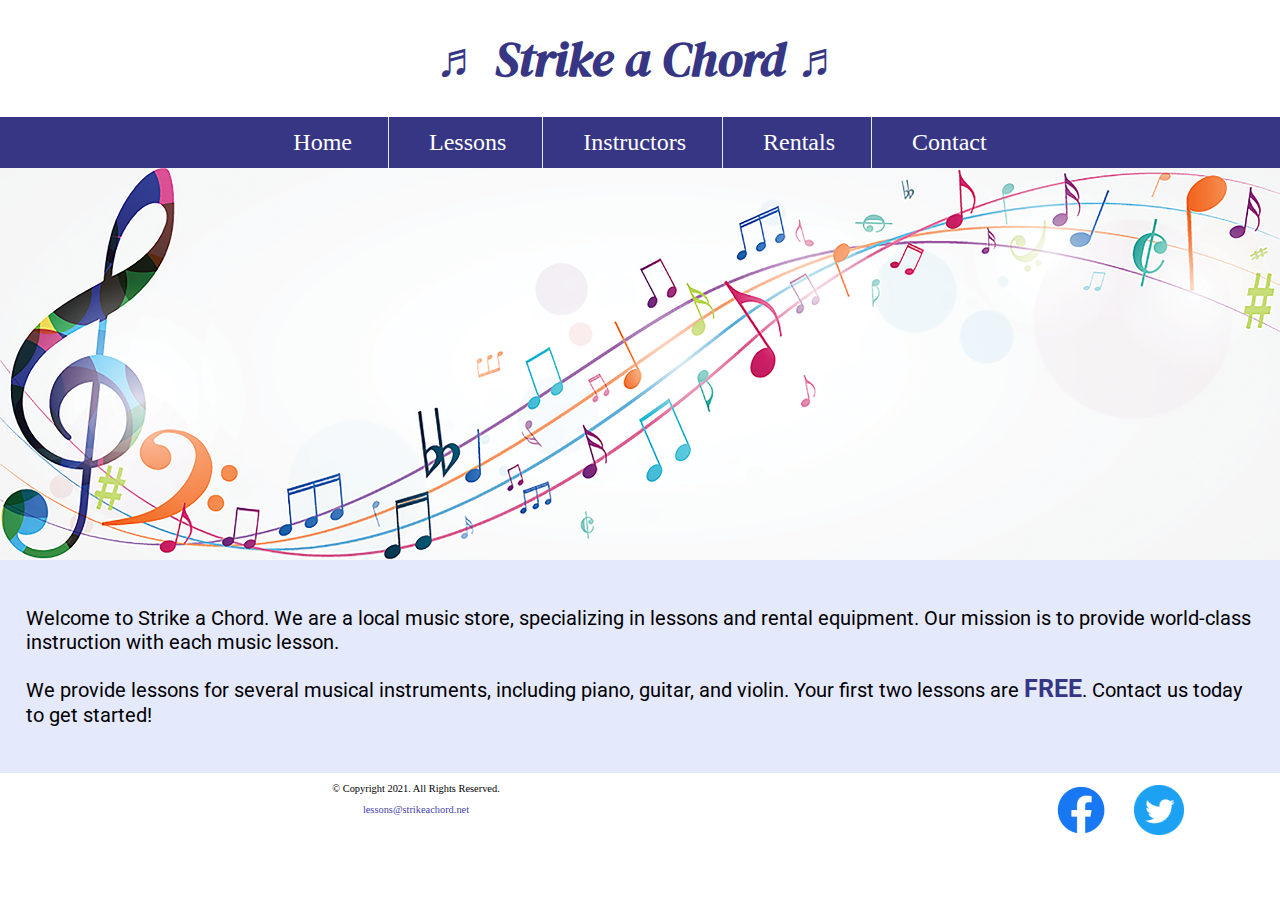
<file: index.html>
<!DOCTYPE html>
<!-- 
	Student Name: Maria Cruz
	File Name: index.html
	Today's Date: May 7, 2021
 -->
<html lang="en">
<head>
	<title>Music Lessons - Rentals | Strike a Chord</title>
	<meta charset="utf-8">
	<meta name="description" content="Strike A Chord specializes in music lessons and music rental equipment.">
    <link rel="stylesheet" href="css/styles.css">
    <meta name="viewport" content="width=device-width, initial-scale=1.0">
    <link href="https://fonts.googleapis.com/css?family=DM+Serif+Display:400i|Roboto&display=swap" rel="stylesheet">
    <link rel="shortcut icon" href="images/favicon.ico">
	<link rel="icon" type="image/png" sizes="32x32" href="images/favicon-32.png">
    <link rel="apple-touch-icon" sizes="180x180" href="images/apple-touch-icon.png">
	<link rel="icon" sizes="192x192" href="images/android-chrome-192.png">
</head>
<body>
<!-- Mobile Nav -->
	<nav class="mobile-nav">
	 <div id="menu-links">
	 <a href="index.html">Home</a>
	 <a href="lessons.html">Lessons</a>
	 <a href="instructors.html">Instructors</a>
	 <a href="rentals.html">Rentals</a>
	 <a href="contact.html">Contact Us</a>
	 </div>
	 <a class="menu-icon" onclick="hamburger()">
	 <div>&#9776;</div>
	 </a>
	 </nav>
	<header>
		<h1> <span class="tab-desk">&#9836;</span> Strike a Chord <span class="tab-desk">&#9836;</span> </h1>
	</header>
	
	<nav class="tab-desk">
		<ul>
            <li><a href="index.html">Home</a></li>  
            <li><a href="lessons.html">Lessons</a></li>   
            <li><a href="instructors.html">Instructors</a></li>    
            <li><a href="rentals.html">Rentals</a></li>    
            <li><a href="contact.html">Contact</a></li>
        </ul>
	</nav>
    
    <!-- Hero Image -->
    <div id="hero" class="tab-desk">
        <img src="images/music-notes.png" alt="colorful music notes">
    </div>
	
	<!-- Use the main area to add the main content to the webpage -->
	<main>
		
        <div id="intro">
            
            <p>Welcome to Strike a Chord. We are a local music store, specializing in lessons and rental equipment. Our mission is to provide world-class instruction with each music lesson.</p>

            <p>We provide lessons for several musical instruments, including piano, guitar, and violin. Your first two lessons are <span class="action">FREE</span>. Contact us today to get started!</p>
            
        </div>
		
	</main>
	
	<footer>
	 <div class="copyright">
		<p>&copy; Copyright 2021. All Rights Reserved.</p>
		<p><a href="mailto:lessons@strikeachord.net">lessons@strikeachord.net</a></p>
	 </div>
	 <div class="social">
		<a href="https://www.facebook.com" target="_blank"><img src="images/facebook-logo.png" alt="Facebook logo"></a>
		<a href="https://www.twitter.com" target="_blank"><img src="images/twitter-logo.png" alt="Twitter logo"></a>
	 </div>
	</footer>
	<script src="scripts/script.js"></script>
</body>
</html>
</file>
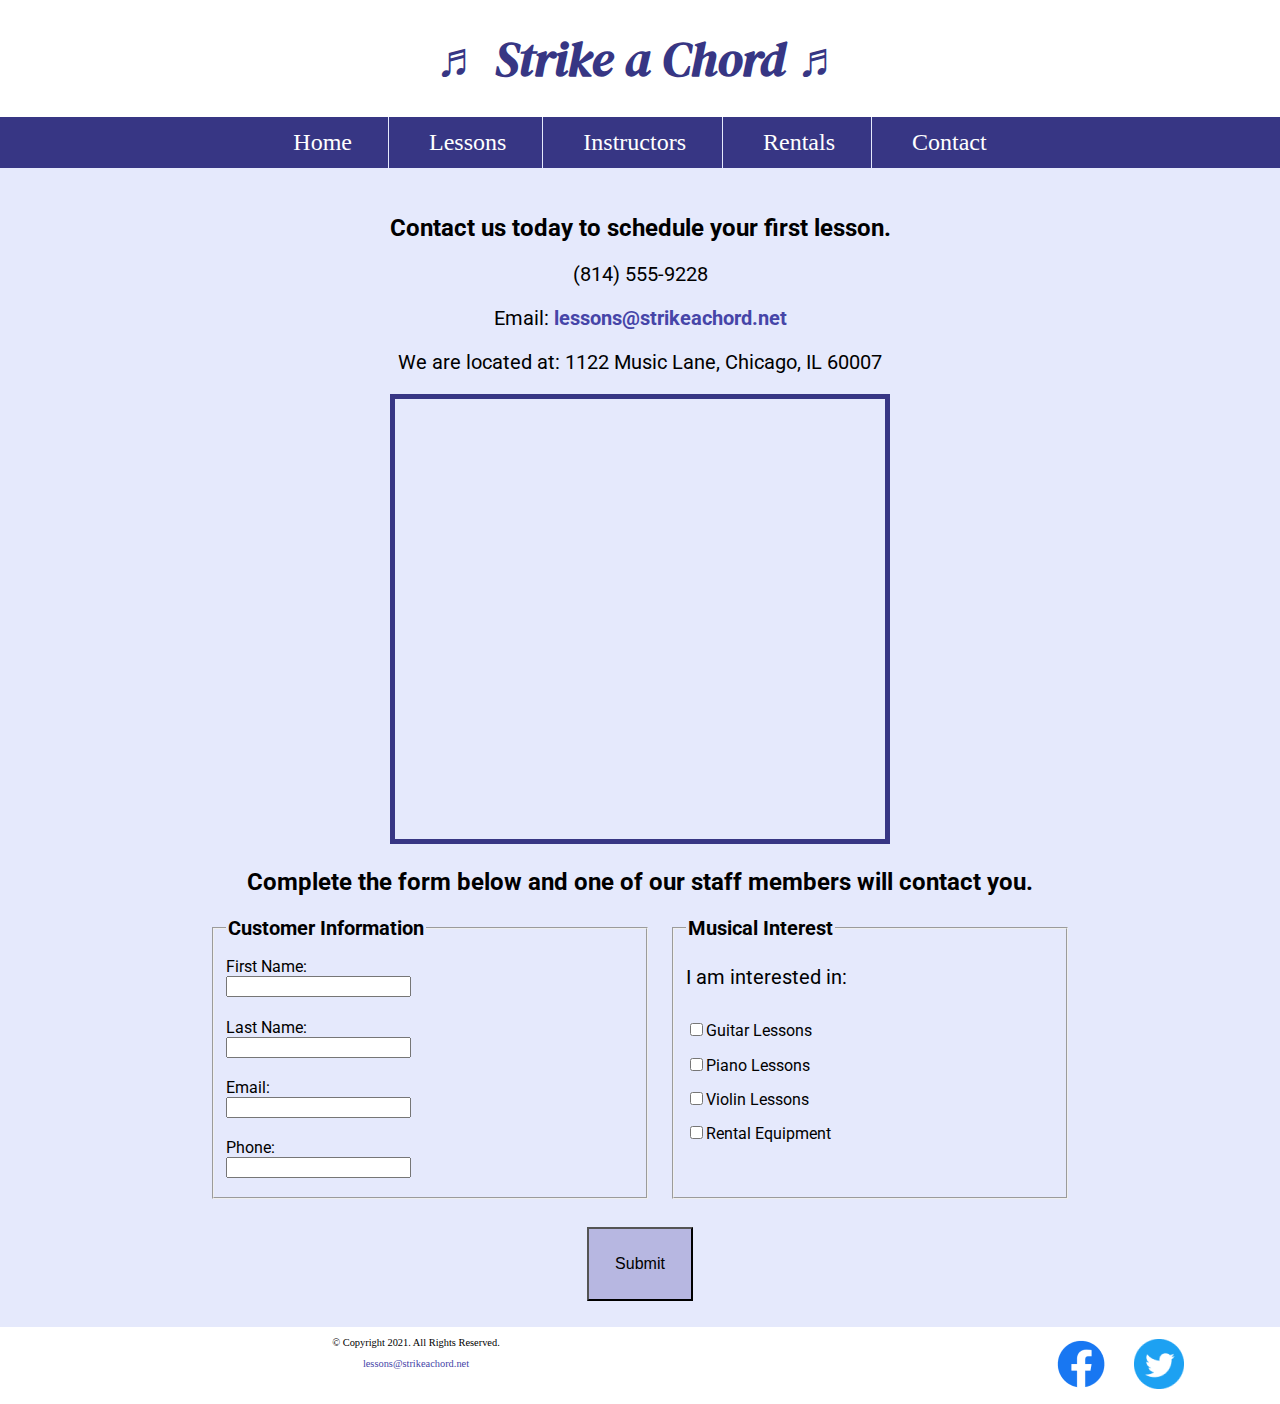
<file: contact.html>
<!DOCTYPE html>
<!-- 
	Student Name: Maria Cruz
	File Name: contact.html
	Today's Date: May 20, 2021
 -->
<html lang="en">
<head>
	<title>Location | Strike a Chord</title>
	<meta charset="utf-8">
	<meta name="description" content="Contact us at (814)555-9228 or visit us at 1122 Music Lane, Chicago, IL for more information.">
    <link rel="stylesheet" href="css/styles.css">
    <meta name="viewport" content="width=device-width, initial-scale=1.0">
    <link href="https://fonts.googleapis.com/css?family=DM+Serif+Display:400i|Roboto&display=swap" rel="stylesheet">
    <link rel="shortcut icon" href="images/favicon.ico">
	<link rel="icon" type="image/png" sizes="32x32" href="images/favicon-32.png">
    <link rel="apple-touch-icon" sizes="180x180" href="images/apple-touch-icon.png">
	<link rel="icon" sizes="192x192" href="images/android-chrome-192.png">
</head>
<body>
<!-- Mobile Nav -->
	<nav class="mobile-nav">
	 <div id="menu-links">
	 <a href="index.html">Home</a>
	 <a href="lessons.html">Lessons</a>
	 <a href="instructors.html">Instructors</a>
	 <a href="rentals.html">Rentals</a>
	 <a href="contact.html">Contact Us</a>
	 </div>
	 <a class="menu-icon" onclick="hamburger()">
	 <div>&#9776;</div>
	 </a>
	 </nav>
	<header>
		<h1> <span class="tab-desk">&#9836;</span> Strike a Chord <span class="tab-desk">&#9836;</span> </h1>
	</header>
	
	<nav class="tab-desk">
		<ul>
            <li><a href="index.html">Home</a></li>  
            <li><a href="lessons.html">Lessons</a></li>   
            <li><a href="instructors.html">Instructors</a></li>    
            <li><a href="rentals.html">Rentals</a></li>    
            <li><a href="contact.html">Contact</a></li>
        </ul>
	</nav>
	
	<!-- Use the main area to add the main content to the webpage -->
	<main>
        
        <div id="contact">
            
            <h2>Contact us today to schedule your first lesson.</h2>
            <p class="tel-link mobile"><a href="tel:8145559228">(814) 555-9228</a></p>
            <p class="tab-desk">(814) 555-9228</p>
            <p>Email: <a href="mailto:lessons@strikeachord.net" class="email-link">lessons@strikeachord.net</a></p>
            <p>We are located at: 1122 Music Lane, Chicago, IL 60007</p>
            
            <iframe src="https://www.google.com/maps/embed?pb=!1m18!1m12!1m3!1d380513.7160580949!2d-88.01215278051977!3d41.83339249282865!2m3!1f0!2f0!3f0!3m2!1i1024!2i768!4f13.1!3m3!1m2!1s0x880e2c3cd0f4cbed%3A0xafe0a6ad09c0c000!2sChicago%2C+IL!5e0!3m2!1sen!2sus!4v1558660826146!5m2!1sen!2sus" width="600" height="450" class="map" allowfullscreen></iframe>
        
        </div>
        
        <div id="form">
                
                <h2>Complete the form below and one of our staff members will contact you.</h2> 
            
                <form class="form-grid"><!-- Start Form -->
                    
                    <fieldset>
                        <legend>Customer Information</legend>
                        <label for="fName">First Name:</label>
                        <input type="text" name="fName" id="fName">

                        <label for="lName">Last Name:</label>
                        <input type="text" name="lName" id="lName"> 
                        
                        <label for="email">Email:</label>
                        <input type="email" name="email" id="email">
                        
                        <label for="phone">Phone:</label>
                        <input type="tel" id="phone" name="phone">
                    </fieldset>
                    
                    <fieldset>
                        <legend>Musical Interest</legend>
                        <p>I am interested in:</p>
                            
                        <label for="guitarles"><input type="checkbox" name="interest" id="guitarles" value="Guitar Lessons">Guitar Lessons</label>

                        <label for="piano"><input type="checkbox" name="interest" id="pianoles" value="Piano Lessons">Piano Lessons</label>

                        <label for="violin"><input type="checkbox" name="interest" id="violinles" value="Violin Lessons">Violin Lessons</label>
                        
                        <label for="rent"><input type="checkbox" name="interest" id="rent" value="Rental Equipment">Rental Equipment</label>
                        
                    </fieldset>
                    
                    <input type="submit" id="submit" value="Submit" class="btn">
                    
                </form>
            
            </div>
        
	</main>
	
	<footer>
	 <div class="copyright">
		<p>&copy; Copyright 2021. All Rights Reserved.</p>
		<p><a href="mailto:lessons@strikeachord.net">lessons@strikeachord.net</a></p>
	 </div>
	 <div class="social">
		<a href="https://www.facebook.com" target="_blank"><img src="images/facebook-logo.png" alt="Facebook logo"></a>
		<a href="https://www.twitter.com" target="_blank"><img src="images/twitter-logo.png" alt="Twitter logo"></a>
	 </div>
	</footer>
	<script src="scripts/script.js"></script>
</body>
</html>
</file>
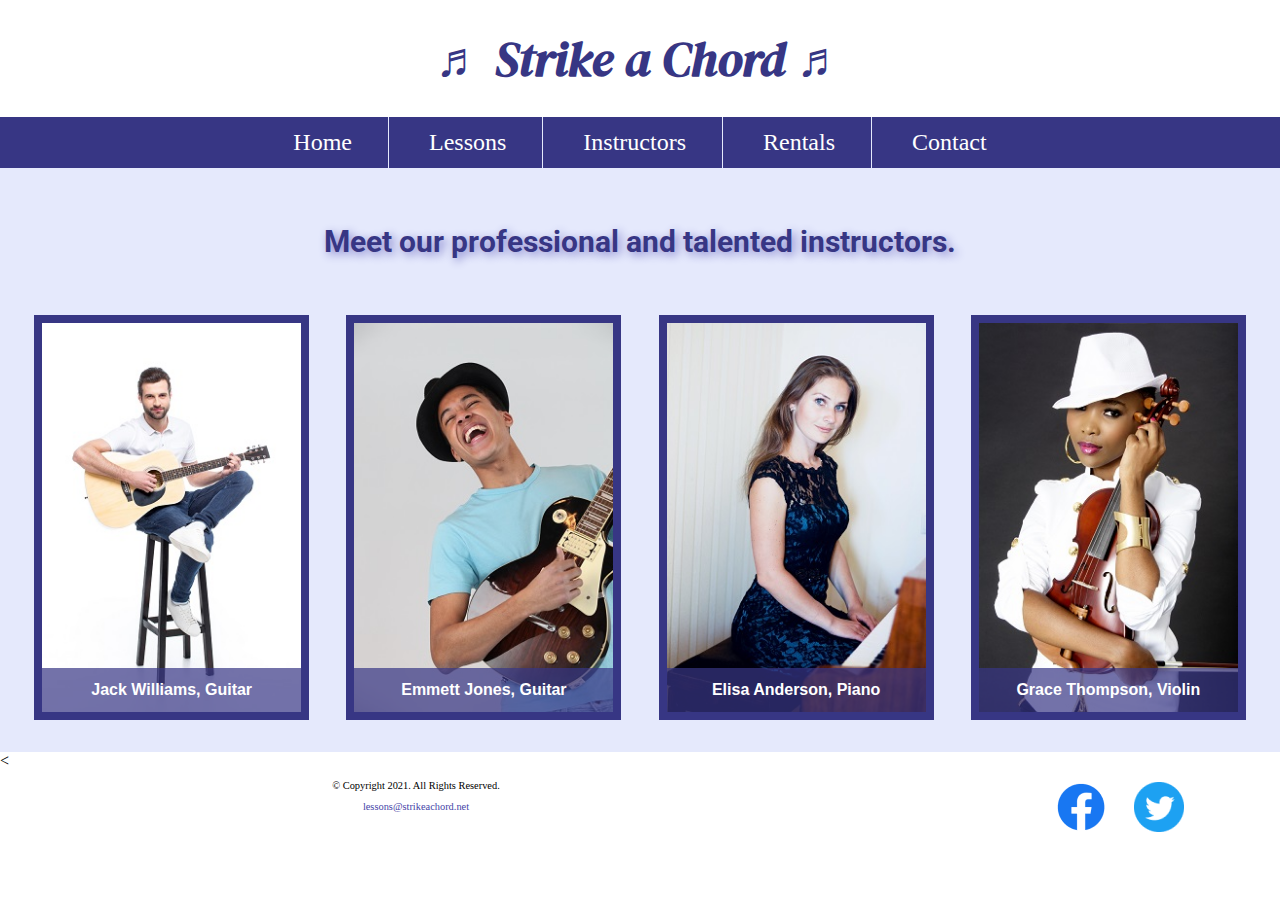
<file: instructors.html>
<!DOCTYPE html>
<!-- 
	Student Name: Maria Cruz
	File Name: instructors.html
	Today's Date: July 27, 2021
 -->
<html lang="en">
<head>
	<title>Instructors | Strike a Chord</title>
	<meta charset="utf-8">
	<meta name="description" content="Our instructors are knowledgeable and professional.">
    <link rel="stylesheet" href="css/styles.css">
    <meta name="viewport" content="width=device-width, initial-scale=1.0">
    <link href="https://fonts.googleapis.com/css?family=DM+Serif+Display:400i|Roboto&display=swap" rel="stylesheet">
    <link rel="shortcut icon" href="images/favicon.ico">
	<link rel="icon" type="image/png" sizes="32x32" href="images/favicon-32.png">
    <link rel="apple-touch-icon" sizes="180x180" href="images/apple-touch-icon.png">
	<link rel="icon" sizes="192x192" href="images/android-chrome-192.png">
</head>
<body>
<!-- Mobile Nav -->
	<nav class="mobile-nav">
	 <div id="menu-links">
	 <a href="index.html">Home</a>
	 <a href="lessons.html">Lessons</a>
	 <a href="instructors.html">Instructors</a>
	 <a href="rentals.html">Rentals</a>
	 <a href="contact.html">Contact Us</a>
	 </div>
	 <a class="menu-icon" onclick="hamburger()">
	 <div>&#9776;</div>
	 </a>
	 </nav>
	<header>
		<h1> <span class="tab-desk">&#9836;</span> Strike a Chord <span class="tab-desk">&#9836;</span> </h1>
	</header>
	
	<nav class="tab-desk">
		<ul>
            <li><a href="index.html">Home</a></li>  
            <li><a href="lessons.html">Lessons</a></li>   
            <li><a href="instructors.html">Instructors</a></li>    
            <li><a href="rentals.html">Rentals</a></li>    
            <li><a href="contact.html">Contact</a></li>
        </ul>
	</nav>
	
	<!-- Use the main area to add the main content to the webpage -->
	<main class="grid">
        
        <aside>
            <p>Meet our professional and talented instructors.</p>
        </aside>
        
        <figure>
            <img src="images/guitar-instructor.jpg" alt="guitar instructor">
            <figcaption>Jack Williams, Guitar</figcaption>
        </figure>
        
        <figure>
            <img src="images/electric-guitar-instructor.jpg" alt="guitar instructor">
            <figcaption>Emmett Jones, Guitar</figcaption>
        </figure>
        
        <figure>
            <img src="images/piano-instructor.jpg" alt="piano instructor">
            <figcaption>Elisa Anderson, Piano</figcaption>
        </figure>
        
        <figure>
            <img src="images/violin-instructor.jpg" alt="guitar instructor">
            <figcaption>Grace Thompson, Violin</figcaption>
        </figure>
        
	</main>
	
	<<footer>
	 <div class="copyright">
		<p>&copy; Copyright 2021. All Rights Reserved.</p>
		<p><a href="mailto:lessons@strikeachord.net">lessons@strikeachord.net</a></p>
	 </div>
	 <div class="social">
		<a href="https://www.facebook.com" target="_blank"><img src="images/facebook-logo.png" alt="Facebook logo"></a>
		<a href="https://www.twitter.com" target="_blank"><img src="images/twitter-logo.png" alt="Twitter logo"></a>
	 </div>
	</footer>
	<script src="scripts/script.js"></script>
</body>
</html>
</file>
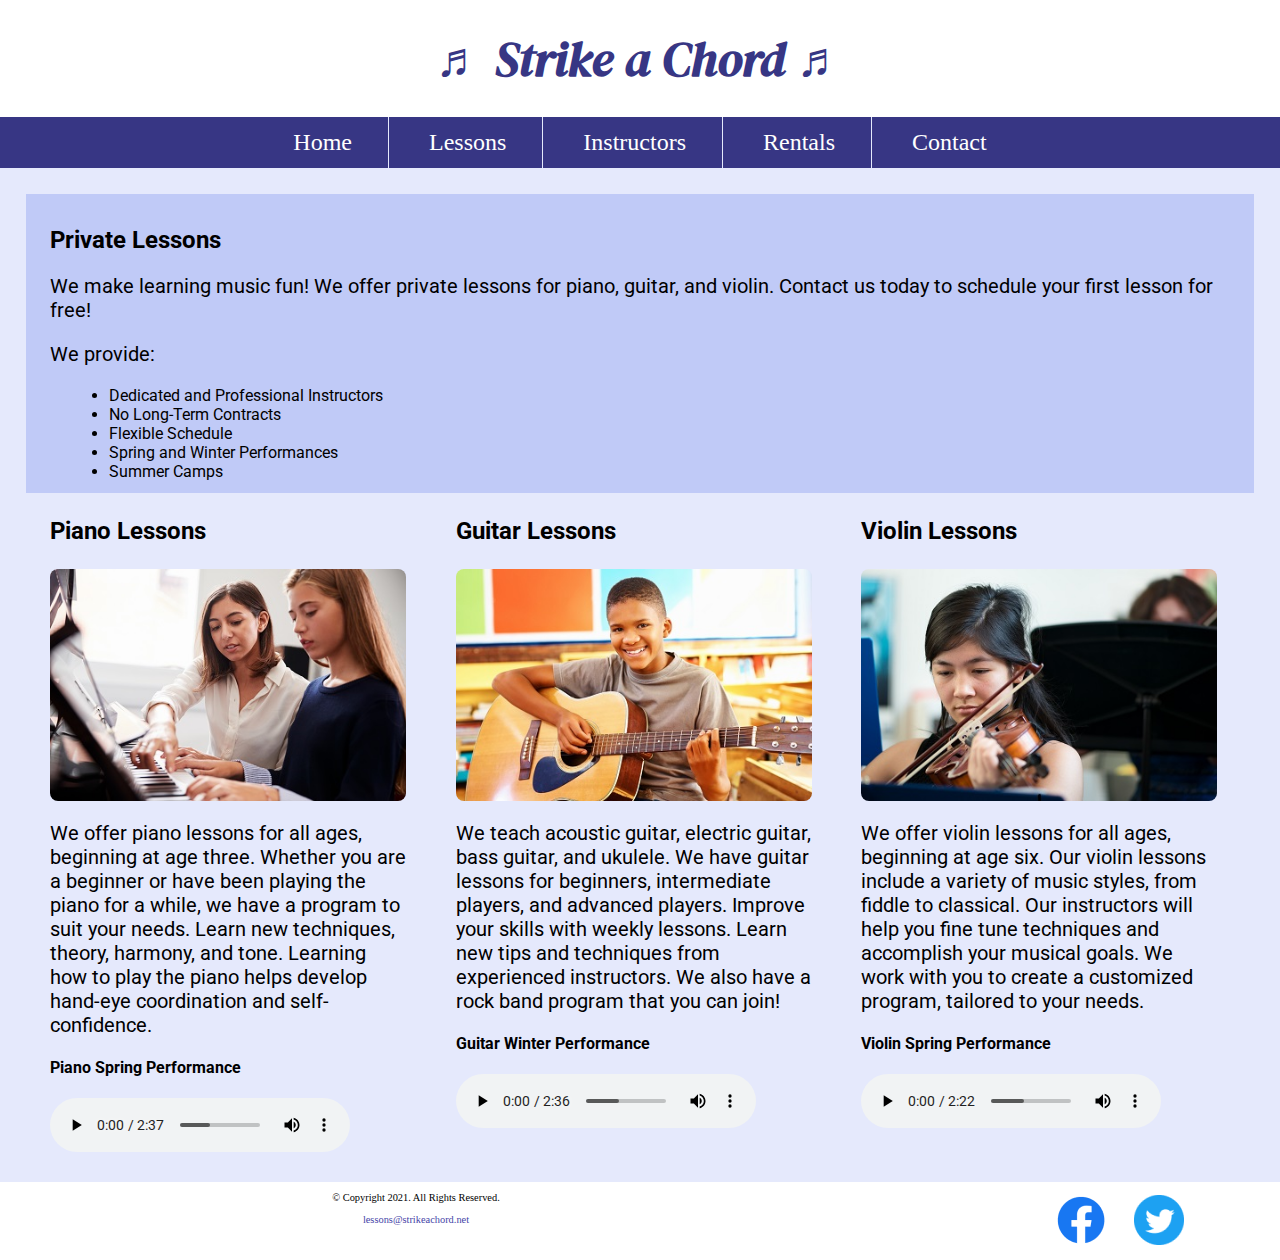
<file: lessons.html>
<!DOCTYPE html>
<!-- 
	Student Name: Mark Gore
	File Name: lessons.html
	Today's Date: January 10, 2024
 -->
<html lang="en">
<head>
	<title>Piano, Guitar, Violin Lessons | Strike a Chord</title>
	<meta charset="utf-8">
	<meta name="description" content="We provide music lessons for piano, guitar, electric guitar, bass guitar, ukelele, and the violin. Your first two lessons are free.">
    <link rel="stylesheet" href="css/styles.css">
    <meta name="viewport" content="width=device-width, initial-scale=1.0">
    <link href="https://fonts.googleapis.com/css?family=DM+Serif+Display:400i|Roboto&display=swap" rel="stylesheet">
    <link rel="shortcut icon" href="images/favicon.ico">
	<link rel="icon" type="image/png" sizes="32x32" href="images/favicon-32.png">
    <link rel="apple-touch-icon" sizes="180x180" href="images/apple-touch-icon.png">
	<link rel="icon" sizes="192x192" href="images/android-chrome-192.png">
</head>
<body>
<!-- Mobile Nav -->
	<nav class="mobile-nav">
	 <div id="menu-links">
	 <a href="index.html">Home</a>
	 <a href="lessons.html">Lessons</a>
	 <a href="instructors.html">Instructors</a>
	 <a href="rentals.html">Rentals</a>
	 <a href="contact.html">Contact Us</a>
	 </div>
	 <a class="menu-icon" onclick="hamburger()">
	 <div>&#9776;</div>
	 </a>
	 </nav>
	<header>
		<h1> <span class="tab-desk">&#9836;</span> Strike a Chord <span class="tab-desk">&#9836;</span> </h1>
	</header>
	
	<nav class="tab-desk">
		<ul>
            <li><a href="index.html">Home</a></li>  
            <li><a href="lessons.html">Lessons</a></li>   
            <li><a href="instructors.html">Instructors</a></li>    
            <li><a href="rentals.html">Rentals</a></li>    
            <li><a href="contact.html">Contact</a></li>
        </ul>
	</nav>
	
	<!-- Use the main area to add the main content to the webpage -->
	<main>
        
        <section id="info">
            
            <h2>Private Lessons</h2>
            <p>We make learning music fun! We offer private lessons for piano, guitar, and violin. Contact us today to schedule your first lesson for free! </p>
            <p>We provide:</p>
            <ul>
                <li>Dedicated and Professional Instructors</li>
                <li>No Long-Term Contracts</li>
                <li>Flexible Schedule</li>
                <li>Spring and Winter Performances</li>
                <li>Summer Camps</li>
            </ul>
        
        </section>
        
        <section id="piano">
            
            <h3>Piano Lessons</h3>
            <img src="images/piano-lesson.jpg" alt="piano teacher and student sitting at a piano" class="round">
            <p>We offer piano lessons for all ages, beginning at age three. Whether you are a beginner or have been playing the piano for a while, we have a program to suit your needs. Learn new techniques, theory, harmony, and tone. Learning how to play the piano helps develop hand-eye coordination and self-confidence.</p>
			
			
			<h4>Piano Spring Performance</h4>
			<audio controls>
			<source src="media/piano.mp3" type="audio/mp3">
			<source src="media/piano.ogg" type="audio/ogg">
			<p>Your browser does not support the audio element.</p>
			</audio>
        
        </section>
        
        <section id="guitar">
            
            <h3>Guitar Lessons</h3>
            <img src="images/child-guitar.jpg" alt="child with a smile holding a guitar" class="round">
            <p>We teach acoustic guitar, electric guitar, bass guitar, and ukulele. We have guitar lessons for beginners, intermediate players, and advanced players. Improve your skills with weekly lessons. Learn new tips and techniques from experienced instructors. We also have a rock band program that you can join!</p>
			
			
			<h4>Guitar Winter Performance</h4>
			<audio controls>
			<source src="media/guitar.mp3" type="audio/mp3">
			<source src="media/guitar.ogg" type="audio/ogg">
			<p>Your browser does not support the audio element.</p>
			</audio>
			
        </section>
        
        <section id="violin">
            
            <h3>Violin Lessons</h3>
            <img src="images/woman-violin.jpg" alt="woman playing the violin" class="round">
            <p>We offer violin lessons for all ages, beginning at age six. Our violin lessons include a variety of music styles, from fiddle to classical. Our instructors will help you fine tune techniques and accomplish your musical goals. We work with you to create a customized program, tailored to your needs.</p>
			
			
			<h4>Violin Spring Performance</h4>
			<audio controls>
			<source src="media/violin.mp3" type="audio/mp3">
			<source src="media/violin.ogg" type="audio/ogg">
			<p>Your browser does not support the audio element.</p>
			</audio>
        </section>
        
	</main>
	
	<footer>
	 <div class="copyright">
		<p>&copy; Copyright 2021. All Rights Reserved.</p>
		<p><a href="mailto:lessons@strikeachord.net">lessons@strikeachord.net</a></p>
	 </div>
	 <div class="social">
		<a href="https://www.facebook.com" target="_blank"><img src="images/facebook-logo.png" alt="Facebook logo"></a>
		<a href="https://www.twitter.com" target="_blank"><img src="images/twitter-logo.png" alt="Twitter logo"></a>
	 </div>
	</footer>
	<script src="scripts/script.js"></script>
</body>
</html>
</file>
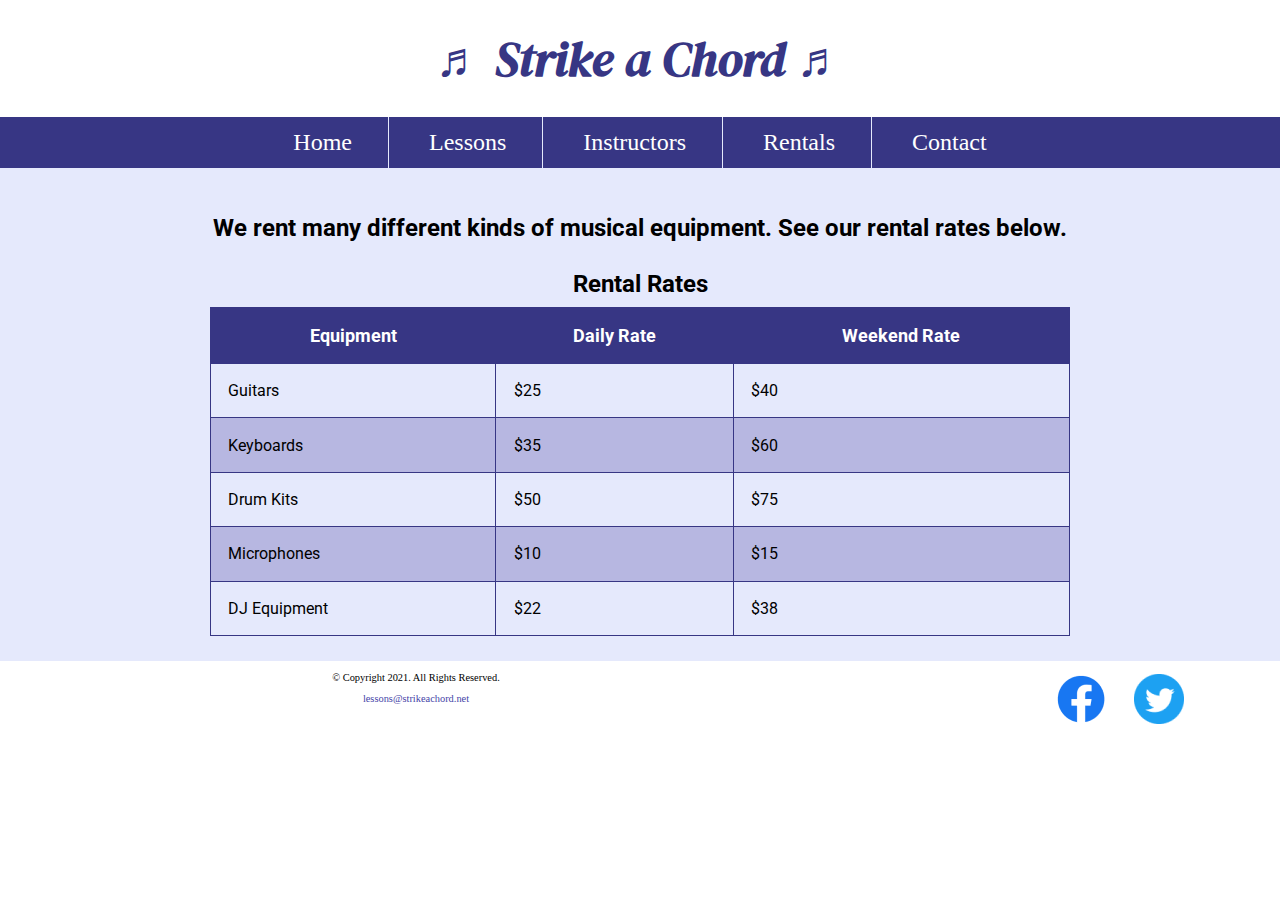
<file: rentals.html>
<!DOCTYPE html>
<!-- 
	Student Name: Maria Cruz
	File Name: rentals.html
	Today's Date: May 7, 2021
 -->
<html lang="en">
<head>
	<title>Music Rental Equipment | Strike a Chord</title>
	<meta charset="utf-8">
	<meta name="description" content="Need music rental equipment? We rent guitars, keyboards, drum kits, microphones, and DJ equipment.">
    <link rel="stylesheet" href="css/styles.css">
    <meta name="viewport" content="width=device-width, initial-scale=1.0">
    <link href="https://fonts.googleapis.com/css?family=DM+Serif+Display:400i|Roboto&display=swap" rel="stylesheet">
    <link rel="shortcut icon" href="images/favicon.ico">
	<link rel="icon" type="image/png" sizes="32x32" href="images/favicon-32.png">
    <link rel="apple-touch-icon" sizes="180x180" href="images/apple-touch-icon.png">
	<link rel="icon" sizes="192x192" href="images/android-chrome-192.png">
</head>
<body>
<!-- Mobile Nav -->
	<nav class="mobile-nav">
	 <div id="menu-links">
	 <a href="index.html">Home</a>
	 <a href="lessons.html">Lessons</a>
	 <a href="instructors.html">Instructors</a>
	 <a href="rentals.html">Rentals</a>
	 <a href="contact.html">Contact Us</a>
	 </div>
	 <a class="menu-icon" onclick="hamburger()">
	 <div>&#9776;</div>
	 </a>
	 </nav>
	<header>
		<h1> <span class="tab-desk">&#9836;</span> Strike a Chord <span class="tab-desk">&#9836;</span> </h1>
	</header>
	
	<nav class="tab-desk">
		<ul>
            <li><a href="index.html">Home</a></li>  
            <li><a href="lessons.html">Lessons</a></li>   
            <li><a href="instructors.html">Instructors</a></li>    
            <li><a href="rentals.html">Rentals</a></li>    
            <li><a href="contact.html">Contact</a></li>
        </ul>
	</nav>
	
	<!-- Use the main area to add the main content to the webpage -->
	<main>
        
        <div id="rental">
            
            <h2>We rent many different kinds of musical equipment. See our rental rates below.</h2>
            
            <table>
                <caption>Rental Rates</caption>
                <tr><!-- Row 1 -->
                    <th>Equipment</th>
                    <th>Daily Rate</th>
                    <th>Weekend Rate</th>
                </tr>
                
                <tr><!-- Row 2 -->
                    <td>Guitars</td>
                    <td>$25</td>
                    <td>$40</td>
                </tr>
                
                <tr><!-- Row 3 -->
                    <td>Keyboards</td>
                    <td>$35</td>
                    <td>$60</td>
                </tr>
                
                <tr><!-- Row 4 -->
                    <td>Drum Kits</td>
                    <td>$50</td>
                    <td>$75</td>
                </tr>
                
                <tr><!-- Row 5 -->
                    <td>Microphones</td>
                    <td>$10</td>
                    <td>$15</td>
                </tr>
                
                <tr><!-- Row 6 -->
                    <td>DJ Equipment</td>
                    <td>$22</td>
                    <td>$38</td>
                </tr>
            
            </table>
        
        </div>
        
	</main>
	
	<footer>
	 <div class="copyright">
		<p>&copy; Copyright 2021. All Rights Reserved.</p>
		<p><a href="mailto:lessons@strikeachord.net">lessons@strikeachord.net</a></p>
	 </div>
	 <div class="social">
		<a href="https://www.facebook.com" target="_blank"><img src="images/facebook-logo.png" alt="Facebook logo"></a>
		<a href="https://www.twitter.com" target="_blank"><img src="images/twitter-logo.png" alt="Twitter logo"></a>
	 </div>
	</footer>
	<script src="scripts/script.js"></script>
</body>
</html>
</file>
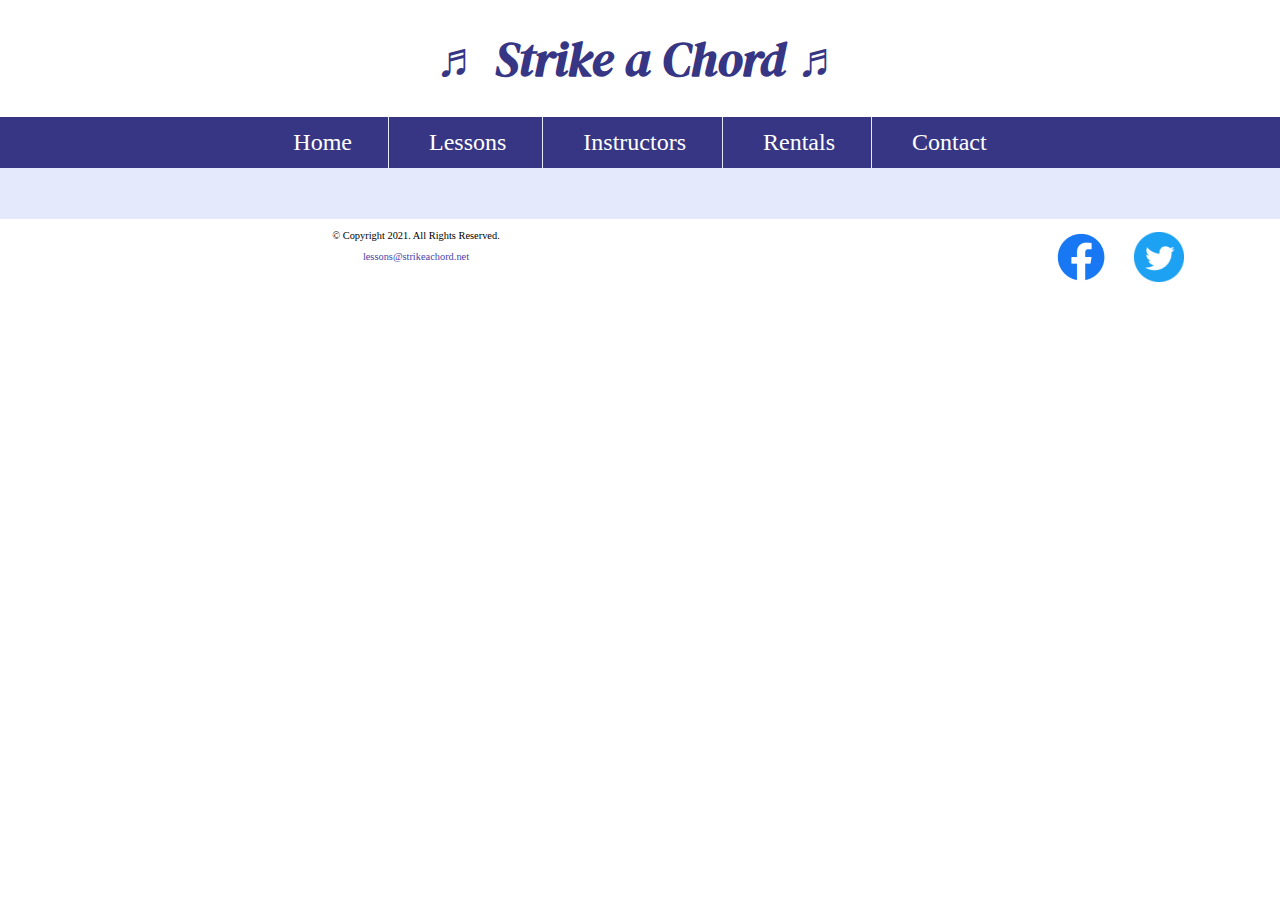
<file: template.html>
<!DOCTYPE html>
<!-- 
	Student Name: Maria Cruz
	File Name: template.html
	Today's Date: May 7, 2021
 -->
<html lang="en">
<head>
	<title>Strike a Chord: Template</title>
	<meta charset="utf-8">
    <link rel="stylesheet" href="css/styles.css">
    <meta name="viewport" content="width=device-width, initial-scale=1.0">
    <link href="https://fonts.googleapis.com/css?family=DM+Serif+Display:400i|Roboto&display=swap" rel="stylesheet">
    <link rel="shortcut icon" href="images/favicon.ico">
	<link rel="icon" type="image/png" sizes="32x32" href="images/favicon-32.png">
    <link rel="apple-touch-icon" sizes="180x180" href="images/apple-touch-icon.png">
	<link rel="icon" sizes="192x192" href="images/android-chrome-192.png">
</head>
<body>
	<!-- Mobile Nav -->
	<nav class="mobile-nav">
	 <div id="menu-links">
	 <a href="index.html">Home</a>
	 <a href="lessons.html">Lessons</a>
	 <a href="instructors.html">Instructors</a>
	 <a href="rentals.html">Rentals</a>
	 <a href="contact.html">Contact Us</a>
	 </div>
	 <a class="menu-icon" onclick="hamburger()">
	 <div>&#9776;</div>
	 </a>
	 </nav>
	<header>
		<h1> <span class="tab-desk">&#9836;</span> Strike a Chord <span class="tab-desk">&#9836;</span> </h1>
	</header>
	
	<nav class="tab-desk">
		<ul>
            <li><a href="index.html">Home</a></li>  
            <li><a href="lessons.html">Lessons</a></li>   
            <li><a href="instructors.html">Instructors</a></li>    
            <li><a href="rentals.html">Rentals</a></li>    
            <li><a href="contact.html">Contact</a></li>
        </ul>
	</nav>
	
	<!-- Use the main area to add the main content to the webpage -->
	<main>
        
        <div>
        
        </div>
        
	</main>
	
	<footer>
	 <div class="copyright">
		<p>&copy; Copyright 2021. All Rights Reserved.</p>
		<p><a href="mailto:lessons@strikeachord.net">lessons@strikeachord.net</a></p>
	 </div>
	 <div class="social">
		<a href="https://www.facebook.com" target="_blank"><img src="images/facebook-logo.png" alt="Facebook logo"></a>
		<a href="https://www.twitter.com" target="_blank"><img src="images/twitter-logo.png" alt="Twitter logo"></a>
	 </div>
	</footer>
	<script src="scripts/script.js"></script>
</body>
</html>
</file>
<file: css/styles.css>
/*
Author: Maria Cruz
Date: Current Date
File Name: styles.css
*/

/* CSS Reset */
body, header, nav, main, footer, img, h1, ul, section, aside, figure, figcaption {
    margin: 0;
    padding: 0;
    border: 0;
}

/* Style rule for images */
img {
    max-width: 100%;
    display: block;
}

/* Style rule for box sizing applies to all elements */
* {
  box-sizing: border-box;
}

/* Style rules for mobile viewport */

/* Hide tab-desk class */
.tab-desk, #menu-links {
    display: none;
}

/* Style rules for header content */
header {
    text-align: center;
    font-size: 1.5em;
    color: #373684;
}

header h1 {
    font-family: 'DM Serif Display', serif;
    font-style: italic;
	font-size: 1.5em;
	padding: 4%;
	margin-right: 15%;
}

/* Style rules for navigation area */
nav {
    background-color: #373684;
}

.mobile-nav a {
	color: #fff;
	text-align: center;
	font-size: 2em;
	text-decoration: none;
	padding: 3%;
	display: block;
}

.mobile-nav a.menu-icon {
	display: block;
	position: absolute;
	right: 0;
	top: 0;
}

.menu-icon div {
	height: 50px;
	width: 50px;
	background-color: #373684;
}


/* Style rules for main content */
main {
    padding: 2%;
    background-color: #e5e9fc;
    overflow: auto;
    font-family: 'Roboto', sans-serif;
}

main p {
    font-size: 1.25em;
}

.action {
    font-size: 1.25em;
    color: #373684;
    font-weight: bold;
}

#piano, #guitar, #violin {
    margin: 0 2%;
}

#info {
    clear: left;
    background-color: #c0caf7;
    padding: 1% 2%;
}

#info ul {
    margin-left: 10%;
}

.round {
    border-radius: 8px; 
}

aside {
    text-align: center;
    font-size: 1.5em;
    font-weight: bold;
    color: #373684;
    text-shadow: 3px 3px 10px #8280cb;
}

figure {
    position: relative;
    max-width: 275px;
    margin: 2% auto;
    border: 8px solid #373684;
}

figcaption {
    position: absolute;
    bottom: 0;
    background: rgba(55, 54, 132, 0.7); 
    color: #fff;
    width: 100%;
    padding: 5% 0;
    text-align: center;
    font-family: Verdana, Arial, sans-serif;
    font-size: 1.5em;
    font-weight: bold;
}

#contact, #rental h2, #form h2 {
    text-align: center;
}

.tel-link {
    background-color: #373684;
    padding: 2%;
    margin: 0 auto;
    width: 80%;
    text-align: center;
    border-radius: 5px;
}

.tel-link a {
    color: #fff;
    text-decoration: none;
    font-size: 1.5em;
    display: block;
}

#contact .email-link {
    color: #4645a8;
    text-decoration: none;
    font-weight: bold;
}

.map {
    border: 5px solid #373684;
    width: 95%;
    height: 50%;
}

/* Style rules for table */
table {
    border: 1px solid #373684;
    border-collapse: collapse;
    margin: 0 auto;
    width: 100%;
}

caption {
    font-size: 1.5em;
    font-weight: bold;
    padding: 1%;
}

th, td {
    border: 1px solid #373684;
    padding: 2%;
}

th {
    background-color: #373684;
    color: #fff;
    font-size: 1.15em;
}

tr:nth-child(odd) {
    background-color: #b7b7e1;
}

/* Style rules for form elements */
fieldset, input  { 
    margin-bottom: 2%;
}

fieldset legend {
    font-weight: bold;
    font-size: 1.25em;
}

label {
    display: block;
    padding-top: 3%;
}

form #submit {
    margin: 0 auto;
    display: block;
    padding: 3%;
    background-color: #b7b7e1;
    font-size: 1em;
}

/* Style rules for footer content */
footer {
    text-align: center;
    font-size: 0.65em;
    clear: left;
}

footer a {
    color: #4645a8;
    text-decoration: none;
}

.social img{
	display: inline-block;
	padding: 4%;
}

/* Media Query for Tablet Viewport */
@media screen and (min-width: 550px), print {
    
    /* Tablet Viewport: Show tab-desk class, hide mobile class */
    .tab-desk {
        display: block;
    }

    .mobile, .mobile-nav {
        display: none;
    }
    
    /* Tablet Viewport: Style rule for header content */
    span.tab-desk {
        display: inline;
    }
	
	header h1 {
		margin: 0;
		padding: 0;
		font-size: 2em;
	}
    
    /* Tablet Viewport: Style rules for nav area */
	nav ul {
    list-style-type: none;
    text-align: center;
}

    nav li {
        border-top: none;
        display: inline-block;
        border-right: 1px solid #e5e9fc;
        font-size: 1.5em;
    }
    
    nav li:last-child {
        border-right: none;
    }
    
    nav li a {
        padding: 0.25em 0.5em;
		display: block;
		color: #fff;
		text-align: center;
		text-decoration: none;
    }
    
    .grid {
        display: grid;
        grid-template-columns: auto auto;
        grid-gap: 20px;
    }
    
    aside {
        grid-column: 1 / span 2;
    }
    
    /* Tablet Viewport: Style rule for map */
   .map {
        width: 500px;
        height: 450px;
    }
    
    /* Tablet Viewport: Style rule for form element */
    form {
        width: 70%;
        margin: 0 auto;
    }
	
	/* Tablet Viewport: Style rules for footer area */
	.copyright{
		float: left;
		width: 65%;
	}
	
	.social{
		float: right;
		width: 25%;
	}
    
}

/* Media Query for Desktop Viewport */
@media screen and (min-width: 769px), print {
    
    /* Desktop Viewport: Style rule for header */
    header {
        padding: 2%;
    }
    
    /* Desktop Viewport: Style rules for nav area */
    nav li a {
        padding: 0.5em 1.5em;
    }
    
    nav li a:hover {
        color: #373684;
        background-color: #e5e9fc;
		transform: scale(1.2);
    }
    
    /* Desktop Viewport: Style Rules for main content */  
    #info ul {
        margin-left: 5%;
    }
    
    main h3 {
        font-size: 1.5em;
    }
    
    #piano, #guitar, #violin {
        width: 29%;
        float: left;
        margin: 0 2%;
    }
    
    .grid {
        grid-template-columns: auto auto auto auto;
    }
    
    figcaption {
        font-size: 1em;
    }
    
    aside {
        grid-column: 1 / span 4;
    }
    
    /* Desktop Viewport: Style rule for table */
    table {
        width: 70%;
    }
    
    /* Desktop Viewport: Style rules for form elements */
    .form-grid {
        display: grid;
        grid-template-columns: auto auto;
        grid-gap: 20px; 
    }
    
    .btn {
        grid-column: 1 / span 2;
    }
    
}

/* Media Query for Print */
@media print {
    
    body {
        background-color: #fff;
        color: #000;
    }
    
}
</file>
